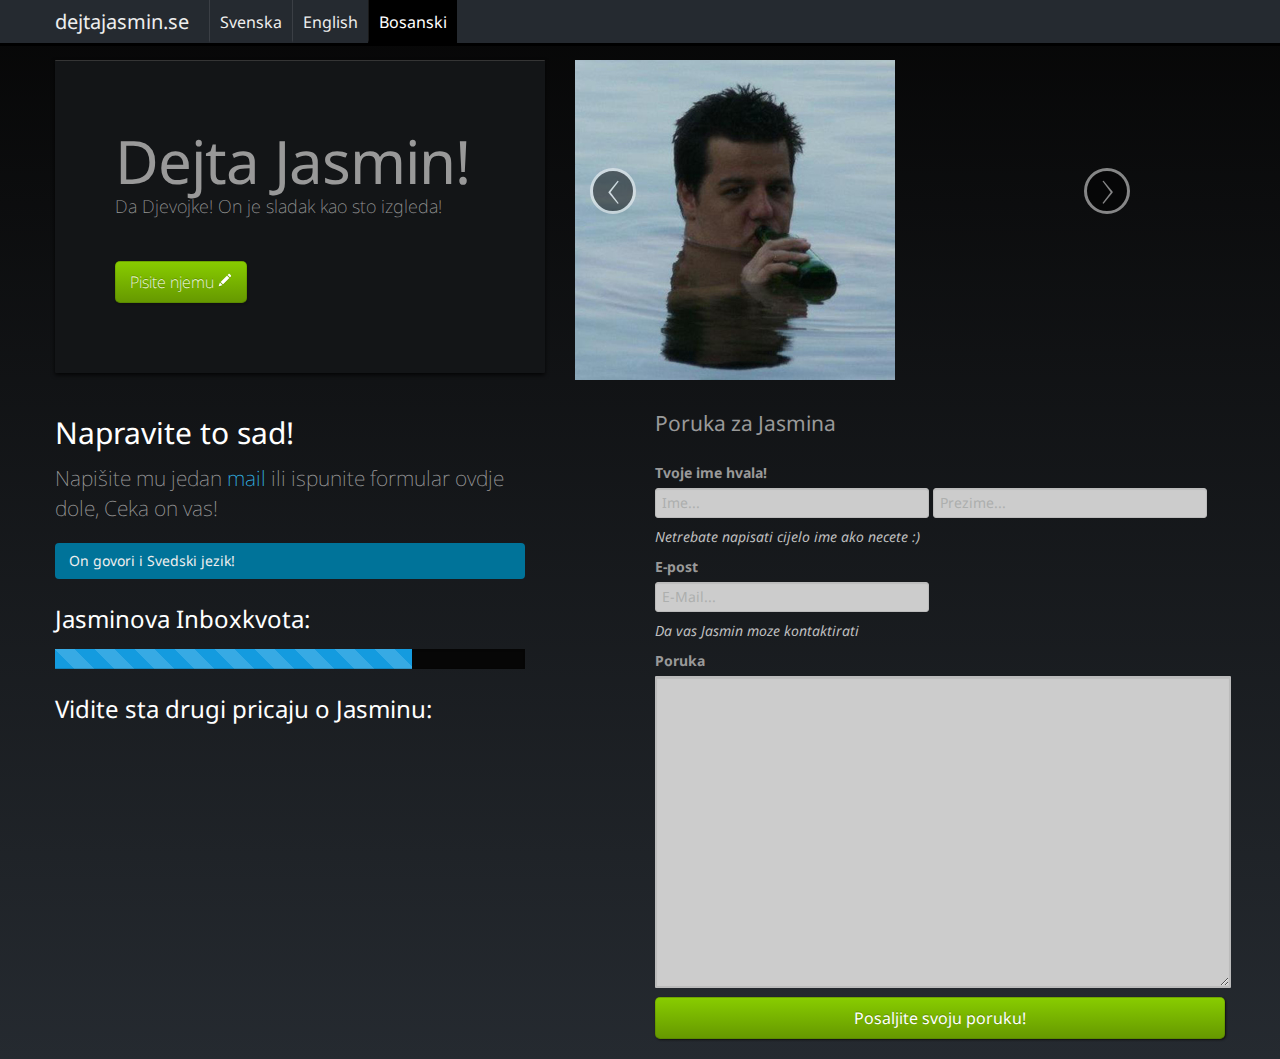
<file: dejtajasmin/bosanski.html>
﻿<!DOCTYPE html>
<html lang="en">
  <head>
    <meta charset="utf-8">
    <title>Dejta: Musko 23 godina (singel) Göteborg - Jasmin Velagic-Ramadani</title>
    <meta name="viewport" content="width=device-width, initial-scale=1.0">
    <meta name="description" content="Jasmin Velagic-Ramadani je pravi decko za sve zenske. Ima 23 godina i puno je bogat! Ipak ako nema posla sad. Dejtajte ga danas!">
    <meta name="author" content="">

    <!-- Le styles -->
    <link href="./css/bootstrap.css" rel="stylesheet">
    <style>
      body {
        padding-top: 60px; /* 60px to make the container go all the way to the bottom of the topbar */
      }
    </style>
    <link href="./css/bootstrap-responsive.css" rel="stylesheet">

    <!-- Le HTML5 shim, for IE6-8 support of HTML5 elements -->
    <!--[if lt IE 9]>
      <script src="http://html5shim.googlecode.com/svn/trunk/html5.js"></script>
    <![endif]-->

  </head>

  <body>

    <div class="navbar navbar-inverse navbar-fixed-top">
      <div class="navbar-inner">
        <div class="container">
          <a class="btn btn-navbar" data-toggle="collapse" data-target=".nav-collapse">
            <span class="icon-bar"></span>
            <span class="icon-bar"></span>
            <span class="icon-bar"></span>
          </a>

          <a class="brand" href="#">dejtajasmin.se</a>
          <ul class="nav">
            <li><a href="http://dejtajasmin.se">Svenska</a></li>
            <li><a href="http://dejtajasmin.se/english.html">English</a></li>
            <li class="active"><a href="http://dejtajasmin.se/bosanski.html">Bosanski</a></li>
          </ul>
        </div>
      </div>
    </div>

    <div class="container">

    	<!--<div class="hero-unit">-->
    	<div class="row">
    		<div class="span4 hero-unit">
    	 	 <h1>Dejta Jasmin!</h1>
     	  	 <p>Da Djevojke! On je sladak kao sto izgleda! <br /> <br /></p>
     	 	 <p><a class="btn btn-success btn-large" href="#formular">Pisite njemu  <i class="icon-pencil icon-white"></i></a>
     	 	</div>

     	 	<div class="span6">
     	 		<div id="myCarousel" class="carousel slide">
                <div class="carousel-inner">
                  <div class="active item">
                    <img src="./img/jasmin-1.jpeg" alt="">
                   
                    
                  </div>
                  <div class="item">
                    <img src="./img/jasmin-2.jpeg" alt="">
                   
                     
                  </div>
                  <div class="item">
                    <img src="./img/jasmin-3.jpeg" alt="">
                   
                    
                  </div>
                  <div class="item">
                    <img src="./img/jasmin-4.jpeg" alt="">
                   
                    
                  </div>
                  <div class="item">
                    <img src="./img/jasmin-5.jpeg" alt="">
                   
                     
                  </div>
                  <div class="item">
                    <img src="./img/jasmin-6.jpeg" alt="">
                   
                    
                  </div>
                  <div class="item">
                    <img src="./img/jasmin-7.jpeg" alt="">
                   
                    
                  </div>   
                  <div class="item">
                    <img src="./img/jasmin-8.jpeg" alt="">
                   
                    
                  </div>
                  <div class="item">
                    <img src="./img/jasmin-9.jpeg" alt="">
                   
                     
                  </div>
                  <div class="item">
                    <img src="./img/jasmin-10.jpeg" alt="">
                   
                    
                  </div>
                  <div class="item">
                    <img src="./img/jasmin-11.jpeg" alt="">
                   
                    
                  </div>                                
                
                  <div class="item">
                    <img src="./img/jasmin-12.jpeg" alt="">
                   
                    
                  </div>
                                            
                </div>                
                <a class="left carousel-control" href="#myCarousel" data-slide="prev">‹</a>
                <a class="right carousel-control" href="#myCarousel" data-slide="next">›</a>
              </div>
     	 	</div>
     	</div>
    <!-- </div> -->


     	 <div class="row">
		  <div class="span5">
		  	

		  	<h2>Napravite to sad!</h2>
		  	<p class="lead">Napišite mu jedan <a href="mailto:jasminramadani@hotmail.com">mail</a> ili ispunite formular ovdje dole, Ceka on vas!</p>


		  	<div class="alert alert-info">On govori i Svedski jezik!</div>


		  	<h3>Jasminova Inboxkvota:</h3>
		  	<div class="progress progress-striped active">
			  <div class="bar" style="width: 76%;"></div>
			</div>

			<h3>Vidite sta drugi pricaju o Jasminu:</h3>
			<div class="fb-comments" data-href="http://www.dejtajasmin.se" data-num-posts="5" data-width="470" data-colorscheme="dark"></div>

		  </div>
		  <div class="span6 offset1">

		  
			<form action="subform.php" method="POST" id="formular">
			  <legend>Poruka za Jasmina</legend>
			  <label><strong>Tvoje ime hvala!</strong></label>
			  <input type="text" name="namn" class="span3" placeholder="Ime...">
			  <input type="text" name="enamn" class="span3" placeholder="Prezime...">
			  <span class="help-block"><em>Netrebate napisati cijelo ime ako necete :)</em></span>
			  <label><strong>E-post</strong></label>
			  <input type="text" name="epost" class="span3" placeholder="E-Mail...">
			  <span class="help-block"><em>Da vas Jasmin moze kontaktirati</em></span>
			  <label><strong>Poruka</strong></label>
			  <textarea rows="15" class="span6" name="message"></textarea>
			  <button class="btn btn-large btn-block btn-success" type="submit">Posaljite svoju poruku!</button>
			</form>     	 



		  </div>


  		</div>

    </div> <!-- /container -->

    <!-- Le javascript
    ================================================== -->
    <!-- Placed at the end of the document so the pages load faster -->
    <script src="//ajax.googleapis.com/ajax/libs/jquery/1.8.1/jquery.min.js"></script>
    <script src="./js/bootstrap.js"></script>
	<div id="fb-root"></div>
	<script>(function(d, s, id) {
	  var js, fjs = d.getElementsByTagName(s)[0];
	  if (d.getElementById(id)) return;
	  js = d.createElement(s); js.id = id;
	  js.src = "//connect.facebook.net/en_US/all.js#xfbml=1&appId=387081974693789";
	  fjs.parentNode.insertBefore(js, fjs);
	}(document, 'script', 'facebook-jssdk'));</script>
  </body>
</html>
</file>
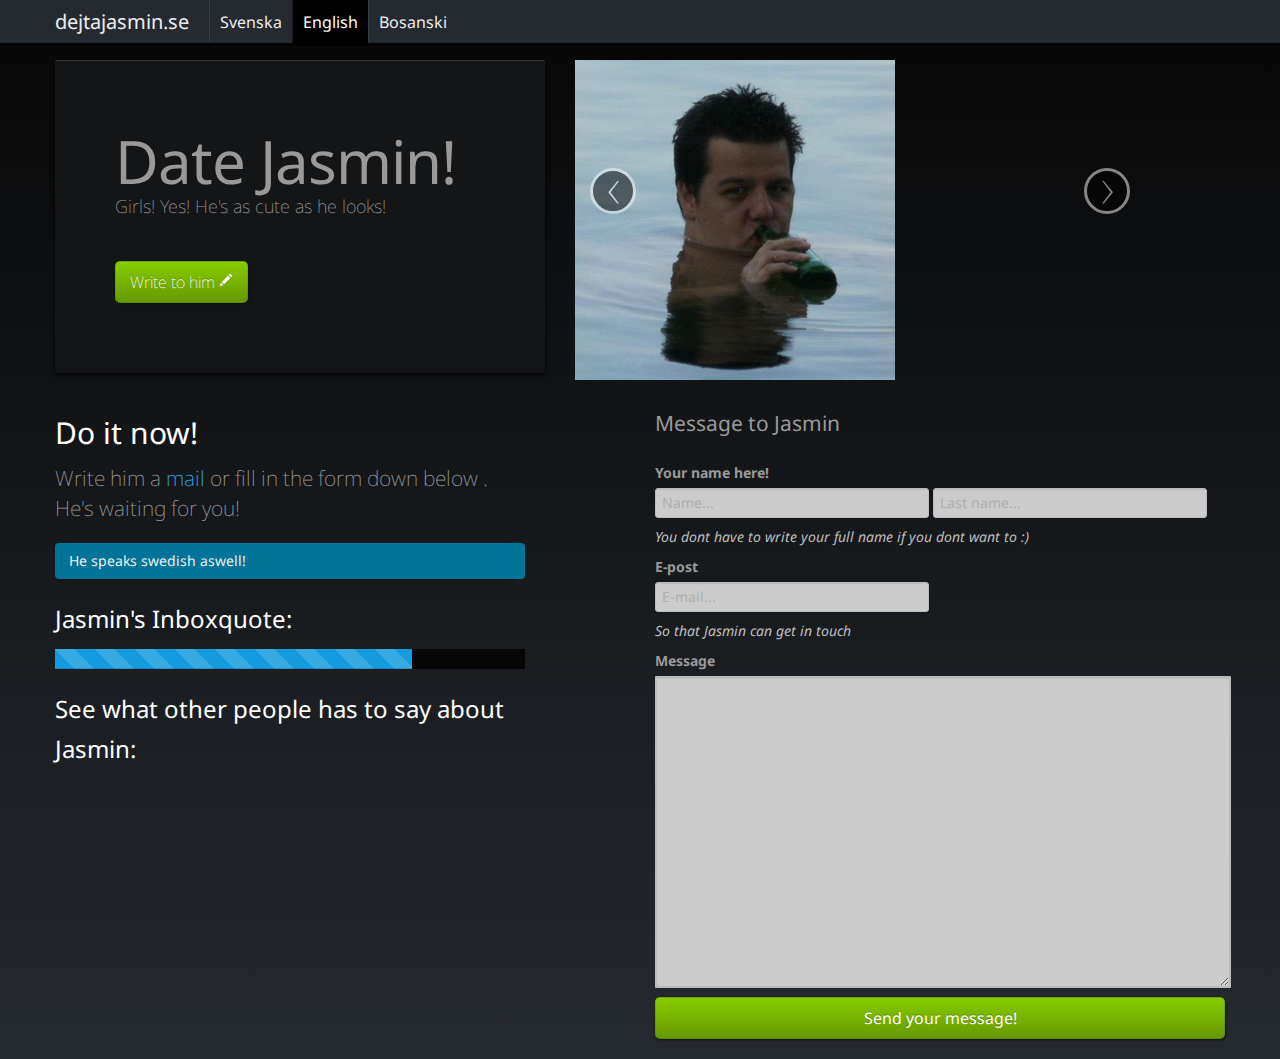
<file: dejtajasmin/english.html>
﻿<!DOCTYPE html>
<html lang="en">
  <head>
    <meta charset="utf-8">
    <title>Date: Male 23 år (single) Göteborg - Jasmin Velagic-Ramadani</title>
    <meta name="viewport" content="width=device-width, initial-scale=1.0">
    <meta name="description" content="Jasmin Velagic-Ramadani is the dream hunk for all the girls. He's 23 years old and rich eventho he's unemployed. Date him today!">
    <meta name="author" content="">

    <!-- Le styles -->
    <link href="./css/bootstrap.css" rel="stylesheet">
    <style>
      body {
        padding-top: 60px; /* 60px to make the container go all the way to the bottom of the topbar */
      }
    </style>
    <link href="./css/bootstrap-responsive.css" rel="stylesheet">

    <!-- Le HTML5 shim, for IE6-8 support of HTML5 elements -->
    <!--[if lt IE 9]>
      <script src="http://html5shim.googlecode.com/svn/trunk/html5.js"></script>
    <![endif]-->

  </head>

  <body>

    <div class="navbar navbar-inverse navbar-fixed-top">
      <div class="navbar-inner">
        <div class="container">
          <a class="btn btn-navbar" data-toggle="collapse" data-target=".nav-collapse">
            <span class="icon-bar"></span>
            <span class="icon-bar"></span>
            <span class="icon-bar"></span>
          </a>
          <a class="brand" href="#">dejtajasmin.se</a>
          <ul class="nav">
            <li><a href="http://dejtajasmin.se">Svenska</a></li>
            <li class="active"><a href="http://dejtajasmin.se/english.html">English</a></li>
            <li><a href="http://dejtajasmin.se/bosanski.html">Bosanski</a></li>
          </ul>
        </div>
      </div>
    </div>

    <div class="container">

    	<!--<div class="hero-unit">-->
    	<div class="row">
    		<div class="span4 hero-unit">
    	 	 <h1>Date Jasmin!</h1>
     	  	 <p>Girls! Yes! He's as cute as he looks! <br /> <br /></p>
     	 	 <p><a class="btn btn-success btn-large" href="#formular">Write to him  <i class="icon-pencil icon-white"></i></a>
     	 	</div>

     	 	<div class="span6">
     	 		<div id="myCarousel" class="carousel slide">
                <div class="carousel-inner">
                  <div class="active item">
                    <img src="./img/jasmin-1.jpeg" alt="">
                   
                    
                  </div>
                  <div class="item">
                    <img src="./img/jasmin-2.jpeg" alt="">
                   
                     
                  </div>
                  <div class="item">
                    <img src="./img/jasmin-3.jpeg" alt="">
                   
                    
                  </div>
                  <div class="item">
                    <img src="./img/jasmin-4.jpeg" alt="">
                   
                    
                  </div>
                  <div class="item">
                    <img src="./img/jasmin-5.jpeg" alt="">
                   
                     
                  </div>
                  <div class="item">
                    <img src="./img/jasmin-6.jpeg" alt="">
                   
                    
                  </div>
                  <div class="item">
                    <img src="./img/jasmin-7.jpeg" alt="">
                   
                    
                  </div>   
                  <div class="item">
                    <img src="./img/jasmin-8.jpeg" alt="">
                   
                    
                  </div>
                  <div class="item">
                    <img src="./img/jasmin-9.jpeg" alt="">
                   
                     
                  </div>
                  <div class="item">
                    <img src="./img/jasmin-10.jpeg" alt="">
                   
                    
                  </div>
                  <div class="item">
                    <img src="./img/jasmin-11.jpeg" alt="">
                   
                    
                  </div>                                
                
                  <div class="item">
                    <img src="./img/jasmin-12.jpeg" alt="">
                   
                    
                  </div>
                                            
                </div>                
                <a class="left carousel-control" href="#myCarousel" data-slide="prev">‹</a>
                <a class="right carousel-control" href="#myCarousel" data-slide="next">›</a>
              </div>
     	 	</div>
     	</div>
    <!-- </div> -->


     	 <div class="row">
		  <div class="span5">
		  	

		  	<h2>Do it now!</h2>
		  	<p class="lead">Write him a <a href="mailto:jasminramadani@hotmail.com">mail</a> or fill in the form down below . He's waiting for you!</p>


		  	<div class="alert alert-info">He speaks swedish aswell!</div>


		  	<h3>Jasmin's Inboxquote:</h3>
		  	<div class="progress progress-striped active">
			  <div class="bar" style="width: 76%;"></div>
			</div>

			<h3>See what other people has to say about Jasmin:</h3>
			<div class="fb-comments" data-href="http://www.dejtajasmin.se" data-num-posts="5" data-width="470" data-colorscheme="dark"></div>

		  </div>
		  <div class="span6 offset1">

		  
			<form action="subform.php" method="POST" id="formular">
			  <legend>Message to Jasmin</legend>
			  <label><strong>Your name here!</strong></label>
			  <input type="text" name="namn" class="span3" placeholder="Name...">
			  <input type="text" name="enamn" class="span3" placeholder="Last name...">
			  <span class="help-block"><em>You dont have to write your full name if you dont want to :)</em></span>
			  <label><strong>E-post</strong></label>
			  <input type="text" name="epost" class="span3" placeholder="E-mail...">
			  <span class="help-block"><em>So that Jasmin can get in touch</em></span>
			  <label><strong>Message</strong></label>
			  <textarea rows="15" class="span6" name="message"></textarea>
			  <button class="btn btn-large btn-block btn-success" type="submit">Send your message!</button>
			</form>     	 



		  </div>


  		</div>

    </div> <!-- /container -->

    <!-- Le javascript
    ================================================== -->
    <!-- Placed at the end of the document so the pages load faster -->
    <script src="//ajax.googleapis.com/ajax/libs/jquery/1.8.1/jquery.min.js"></script>
    <script src="./js/bootstrap.js"></script>
	<div id="fb-root"></div>
	<script>(function(d, s, id) {
	  var js, fjs = d.getElementsByTagName(s)[0];
	  if (d.getElementById(id)) return;
	  js = d.createElement(s); js.id = id;
	  js.src = "//connect.facebook.net/en_US/all.js#xfbml=1&appId=387081974693789";
	  fjs.parentNode.insertBefore(js, fjs);
	}(document, 'script', 'facebook-jssdk'));</script>
  </body>
</html>
</file>
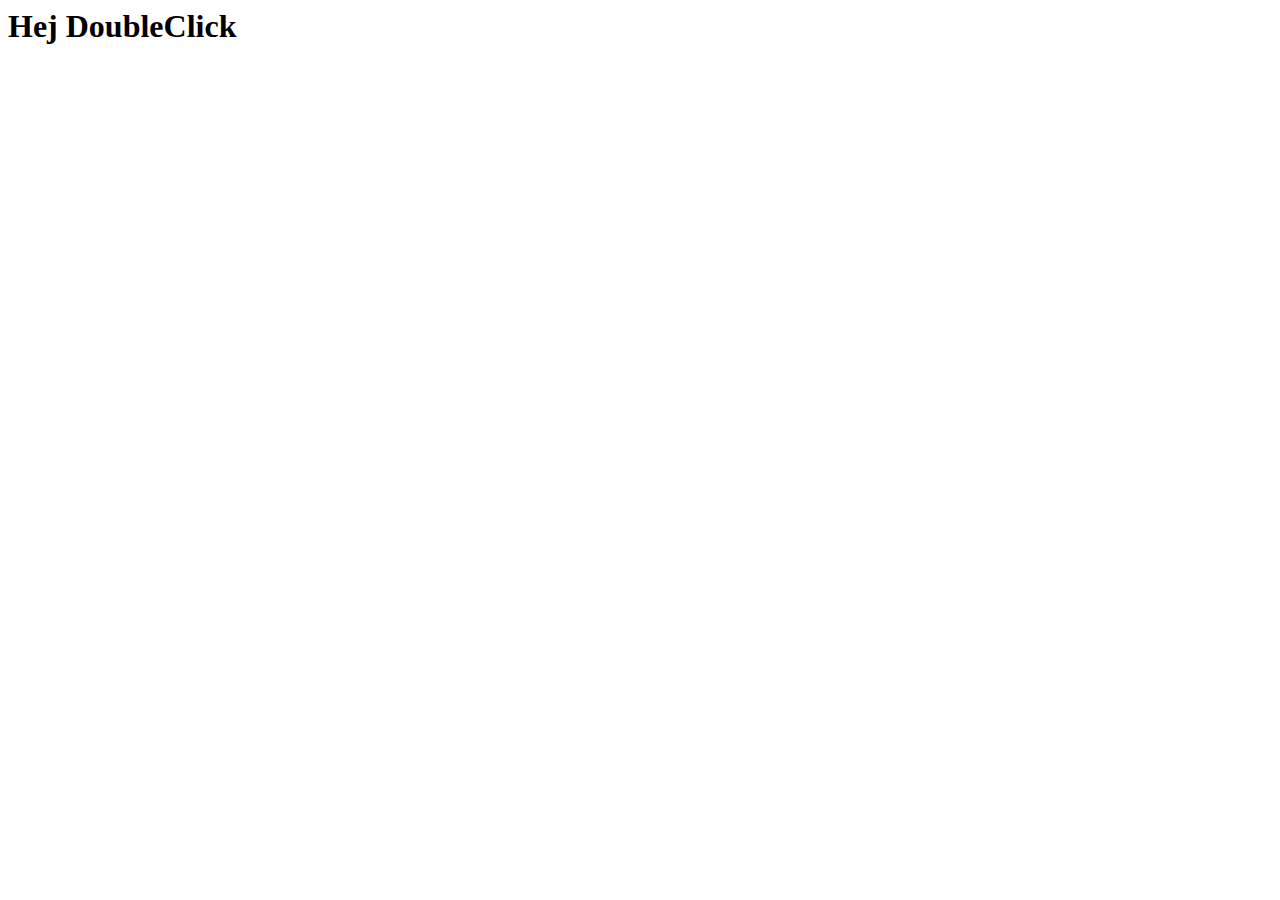
<file: google-analytics/ecommerce/doubleclick.html>
<html>
  <head>
  <title>Test</title>
  </head>
  <body>
    <script type="text/javascript">
      var urlPath = encodeURI(window.location.hostname + window.location.pathname);
      var axel = Math.random() + "";
      var a = axel * 10000000000000;
      var ping = new Image();
      var fls = 'https://6074802.fls.doubleclick.net/activityi;src=6074802;type=globa0;cat=globa0;u1=' + urlPath + ';u2=[Logged in];dc_lat=;dc_rdid=;tag_for_child_directed_treatment=;ord=' + a + '?';
      ping.src = fls;
    </script>
    <noscript>
      <iframe src="https://6074802.fls.doubleclick.net/activityi;src=6074802;type=globa0;cat=globa0;u1=coop.se/no-script-fls/;u2=[Logged in];dc_lat=;dc_rdid=;tag_for_child_directed_treatment=;ord=1?" width="1" height="1" frameborder="0" style="display:none"></iframe>
    </noscript>
    <h1>Hej DoubleClick</h1>
    <!-- End of DoubleClick Floodlight Tag: Please do not remove -->
  </body>
  </html>
</file>
